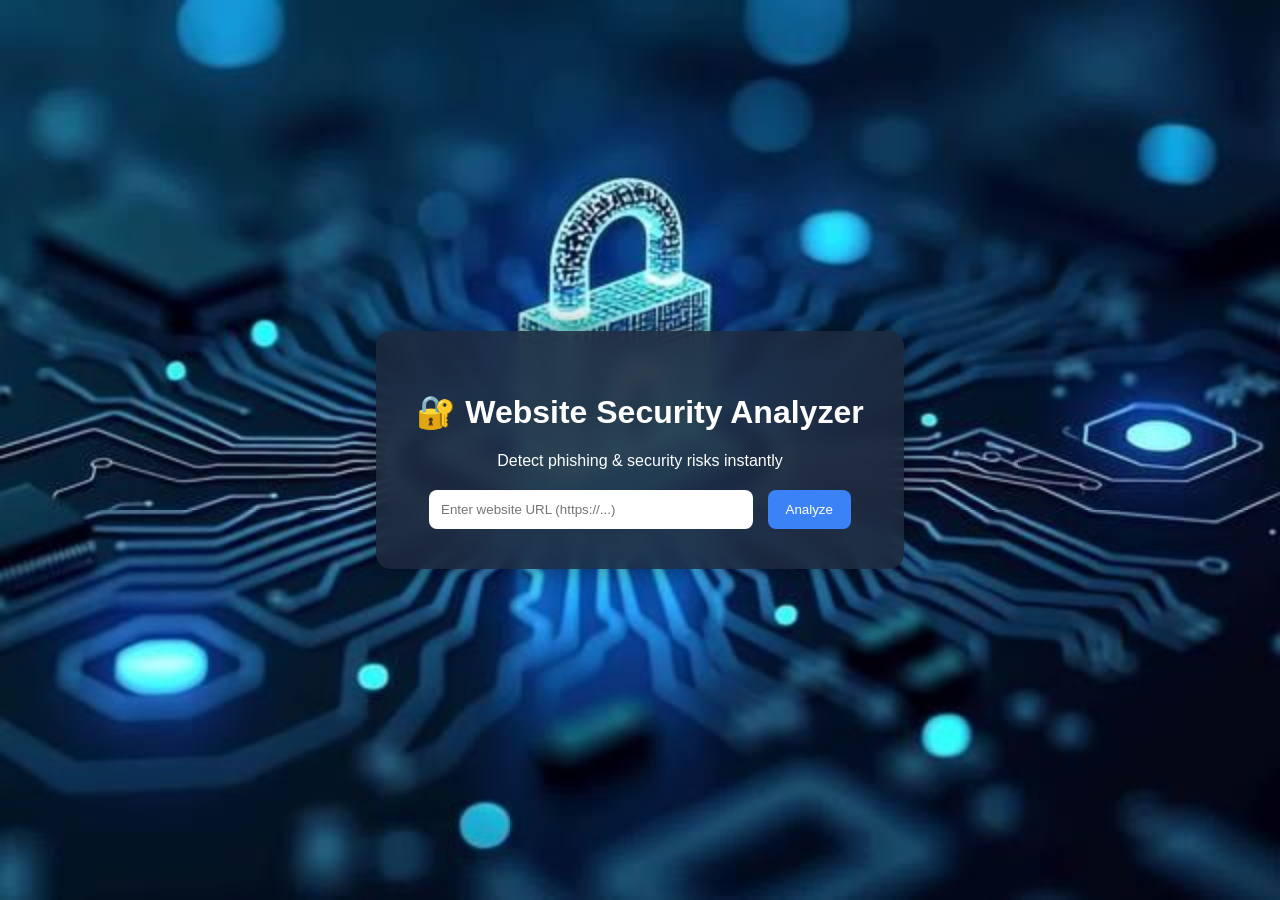
<file: frontend/index.html>
<!DOCTYPE html>
<html lang="en">
<head>
    <meta charset="UTF-8">
    <meta name="viewport" content="width=device-width, initial-scale=1.0">
    <title>PhishGuard</title>
    <link rel="stylesheet" href="style.css">
</head>
<body>

<div class="container">
    <div class="card-main">
        <h1>🔐 Website Security Analyzer</h1>
        <p>Detect phishing & security risks instantly</p>

        <div class="input-box">
            <input type="text" id="urlInput" placeholder="Enter website URL (https://...)">
            <button onclick="analyzeURL()">Analyze</button>
        </div>
    </div>
</div>

<script src="script.js"></script>
</body>
</html>
</file>
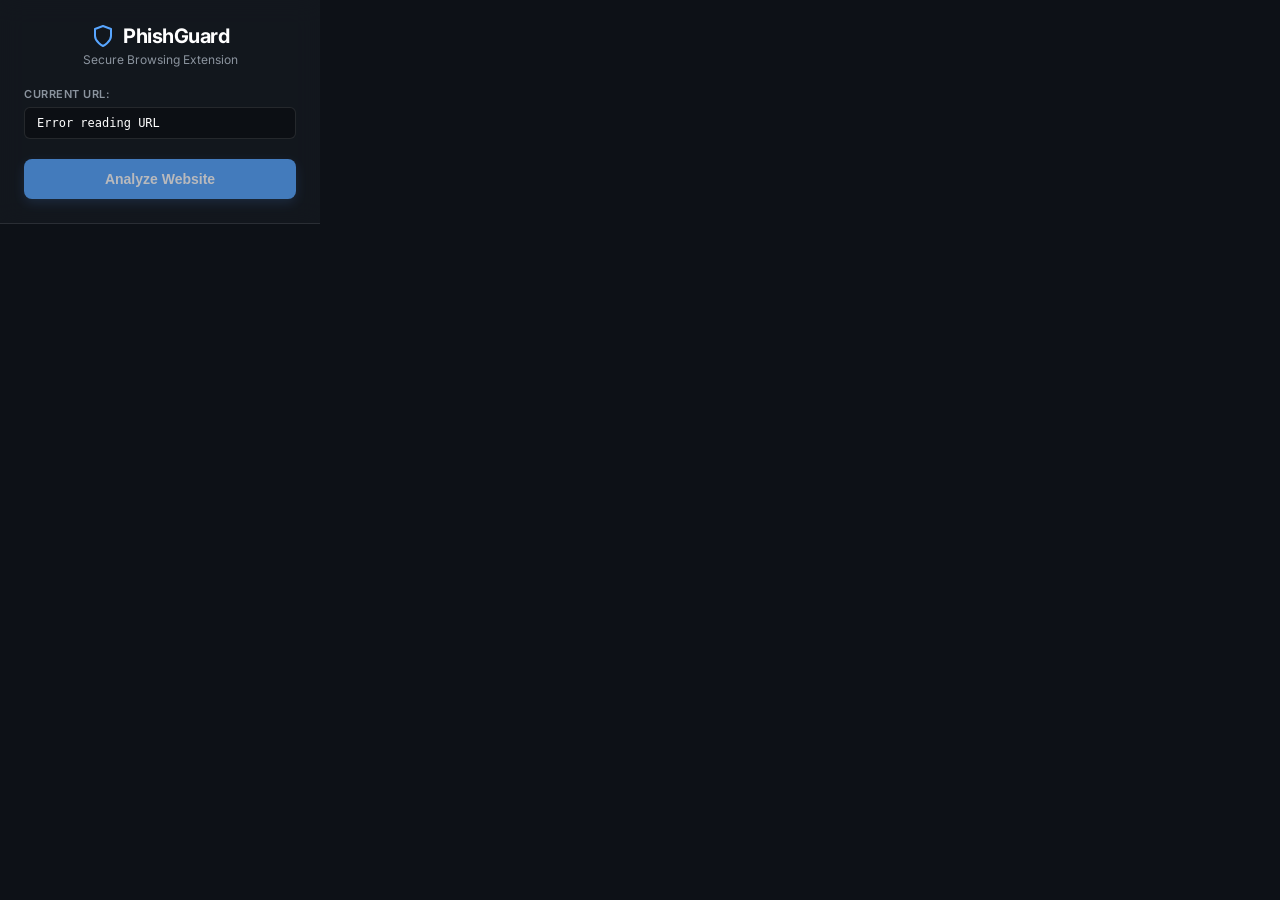
<file: extension/popup.html>
<!DOCTYPE html>
<html lang="en">
<head>
  <meta charset="UTF-8">
  <title>Phishing Detection Report Card</title>
  <link rel="stylesheet" href="style.css">
</head>
<body>
  <div class="container glass">
    <header>
      <div class="logo-container">
        <svg xmlns="http://www.w3.org/2000/svg" width="24" height="24" viewBox="0 0 24 24" fill="none" stroke="currentColor" stroke-width="2" stroke-linecap="round" stroke-linejoin="round" class="shield-icon"><path d="M12 22s8-4 8-10V5l-8-3-8 3v7c0 6 8 10 8 10z"></path></svg>
        <h1>PhishGuard</h1>
      </div>
      <p class="subtitle">Secure Browsing Extension</p>
    </header>

    <div class="url-section">
      <span class="label">Current URL:</span>
      <div id="url-display" class="url-box">retrieving...</div>
    </div>

    <button id="scan-btn" class="primary-btn">
      <span id="btn-text">Analyze Website</span>
      <div id="btn-loader" class="loader hidden"></div>
    </button>

    <div id="results-card" class="result-card hidden">
      <div class="result-header">
        <h2>Report Card</h2>
        <span id="risk-badge" class="badge">--</span>
      </div>
      
      <div class="metric">
        <span class="metric-label">Prediction:</span>
        <span id="prediction-value" class="metric-value">--</span>
      </div>
      
      <div class="metric">
        <span class="metric-label">Probability:</span>
        <span id="probability-value" class="metric-value">--</span>
      </div>
      
      <div class="metric">
        <span class="metric-label">Threat Source:</span>
        <span id="threat-value" class="metric-value">--</span>
      </div>
    </div>
    
    <div id="error-message" class="error-box hidden"></div>
  </div>

  <script src="pop_up.js"></script>
</body>
</html>
</file>
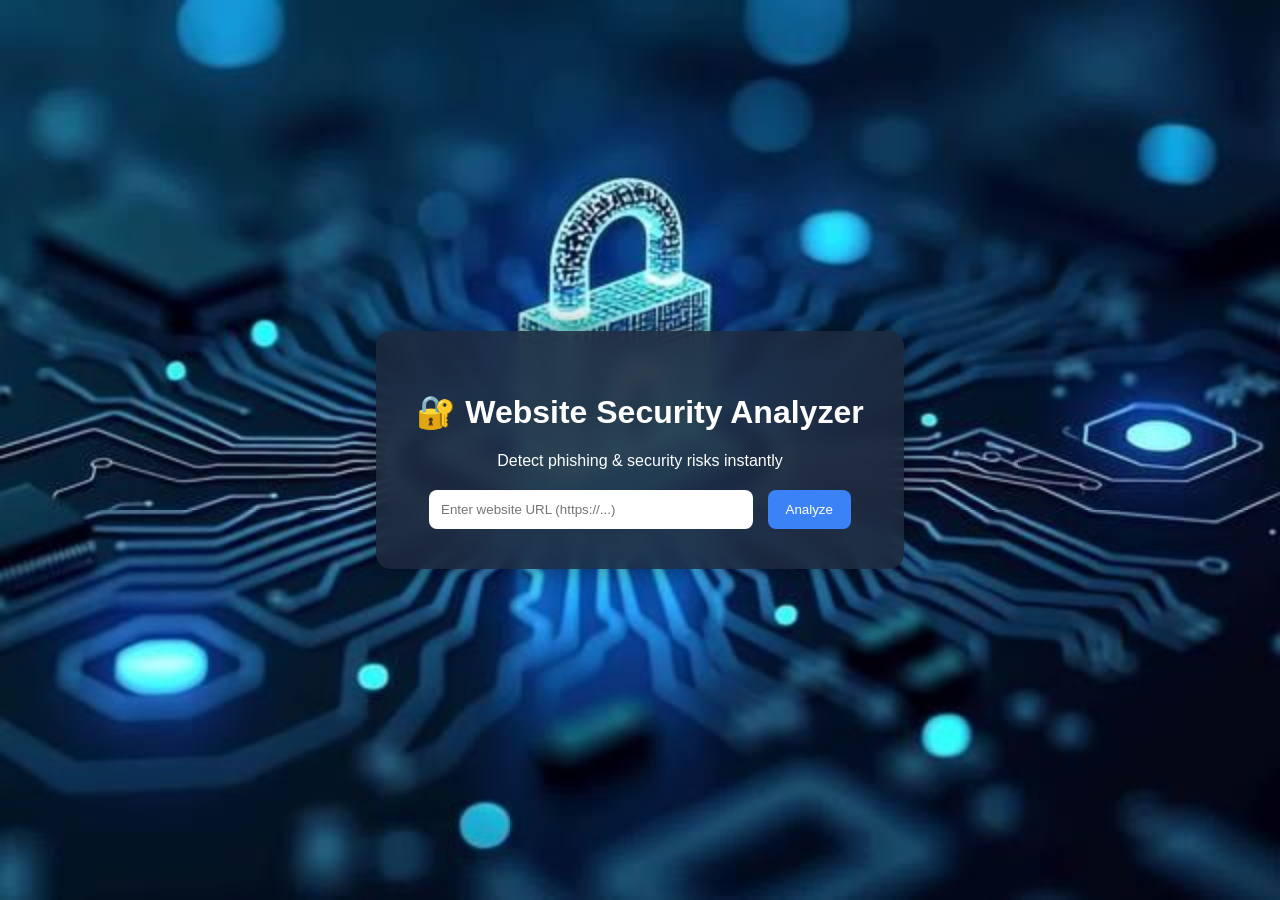
<file: frontend/indx.html>
<!DOCTYPE html>
<html lang="en">
<head>
    <meta charset="UTF-8">
    <meta name="viewport" content="width=device-width, initial-scale=1.0">
    <title>Security Analyzer</title>
    <link rel="stylesheet" href="style.css">
</head>
<body>

<div class="container">
    <div class="card-main">
        <h1>🔐 Website Security Analyzer</h1>
        <p>Detect phishing & security risks instantly</p>

        <div class="input-box">
            <input type="text" id="urlInput" placeholder="Enter website URL (https://...)">
            <button onclick="analyzeURL()">Analyze</button>
        </div>
    </div>
</div>

<script src="script.js"></script>
</body>
</html>
</file>
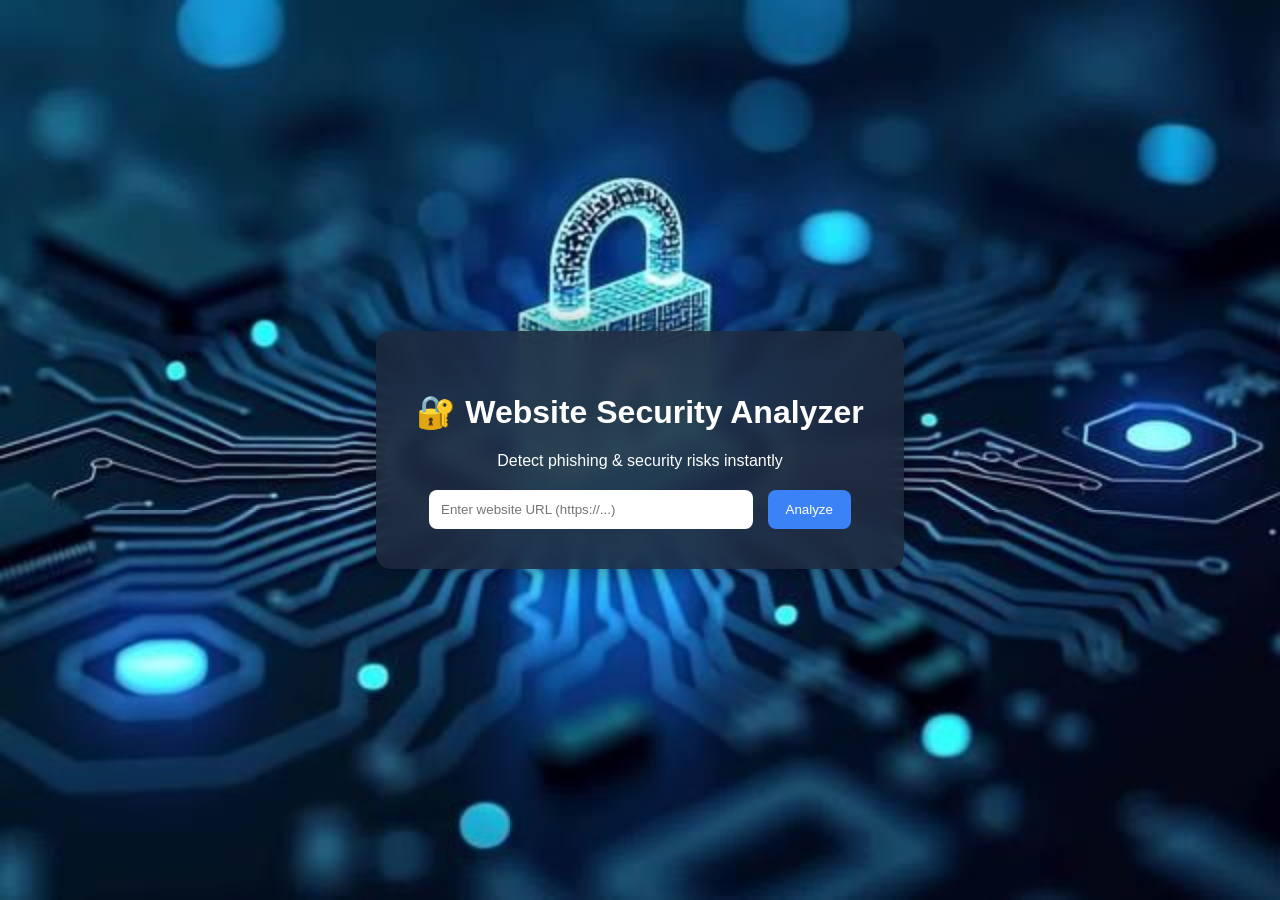
<file: frontend/report.html>
<!DOCTYPE html>
<html lang="en">
<head>
    <meta charset="UTF-8">
    <meta name="viewport" content="width=device-width, initial-scale=1.0">
    <title>Security Report</title>
    <link rel="stylesheet" href="style.css">
</head>
<body>

<div class="report-wrapper">

    <h1>🔍 Security Report</h1>

    <div id="riskCard" class="risk-card">
        <h2 id="riskLevel">Analyzing...</h2>
        <p id="riskScore"></p>
    </div>

    <div class="grid">

        <div class="box">
            <h3>📊 Threat Probability</h3>
            <p id="probability">--</p>
        </div>

        <div class="box">
            <h3>🌐 Domain Info</h3>
            <p id="domainInfo">--</p>
        </div>

        <div class="box">
            <h3>🔐 SSL Status</h3>
            <p id="sslStatus">--</p>
        </div>

        <div class="box">
            <h3>📅 Domain Age</h3>
            <p id="domainAge">--</p>
        </div>

        <div class="box full">
            <h3>📜 Past Records</h3>
            <ul id="historyList"></ul>
        </div>

    </div>

    <button onclick="goBack()">⬅ Analyze Another</button>

</div>
<p class="disclaimer">
⚠️ This analysis is based on automated models and threat data. While we aim for accuracy, results may not always be correct. Always verify before trusting any website.
</p>
<div id="warningPopup" class="popup hidden">
    <div class="popup-content">
        <h2 id="popupTitle"></h2>
        <p id="popupMessage"></p>
        <button onclick="closePopup()">Got it</button>
    </div>
</div>
<script src="script.js"></script>
</body>
</html>
</file>
<file: frontend/style.css>
body {
    margin: 0;
    font-family: 'Segoe UI', sans-serif;
    background: url("background.jpg") no-repeat center center/cover;

    min-height: 100vh;
    color: white;

    overscroll-behavior: none;  /* 🔥 prevents pull bounce */
}

body::before {
    content: "";
    position: fixed;
    top: 0;
    left: 0;
    width: 100%;
    height: 100%;
    background: rgba(0, 0, 0, 0.6);
    z-index: -1;
}

.container {
    display: flex;
    justify-content: center;
    align-items: center;
    height: 100vh;
}


.card-main {
    background: rgba(30, 41, 59, 0.85);
    backdrop-filter: blur(10px);
    padding: 40px;
    border-radius: 15px;
    text-align: center;
    box-shadow: 0 0 30px rgba(0,0,0,0.5);
}

.input-box {
    margin-top: 20px;
}

input {
    padding: 12px;
    width: 300px;
    border-radius: 8px;
    border: none;
    outline: none;
}

button {
    padding: 12px 18px;
    margin-left: 10px;
    border: none;
    border-radius: 8px;
    background: #3b82f6;
    color: white;
    cursor: pointer;
}

button:hover {
    background: #2563eb;
}


.report-wrapper {
    padding: 30px;
    max-width: 1000px; /* ✅ slightly wider */
    margin: auto;
}


.risk-card {
    padding: 20px;
    border-radius: 10px;
    text-align: center;
    margin-bottom: 25px;
    font-size: 1.3rem;
}


.high { background: #dc2626; }
.medium { background: #f59e0b; }
.low { background: #16a34a; }


.grid {
    display: grid;
    grid-template-columns: repeat(auto-fit, minmax(300px, 1fr)); /* ✅ FIX */
    gap: 15px;
}


.box {
    background: #1e293b;
    padding: 20px;
    border-radius: 10px;

    max-height: 300px;  
    overflow-y: auto;    
}

.box p {
    margin: 5px 0;
    word-break: break-word; 
}


.full {
    grid-column: span 2;
}


#riskScore {
    word-break: break-all;
}


.box::-webkit-scrollbar {
    width: 6px;
}

.box::-webkit-scrollbar-thumb {
    background: #3b82f6;
    border-radius: 10px;
}
/* 🔥 Popup */
.popup {
    position: fixed;
    top: 0;
    left: 0;
    width: 100%;
    height: 100%;

    background: rgba(0,0,0,0.7);

    display: flex;
    justify-content: center;
    align-items: center;

    z-index: 1000;
}

.hidden {
    display: none;
}

.popup-content {
    background: #1e293b;
    padding: 25px;
    border-radius: 12px;
    max-width: 400px;
    text-align: center;
}

.popup-content button {
    margin-top: 15px;
}
html {
    height: 100%;
    background: #0f172a; 
}
.disclaimer {
    margin-top: -10px;
    margin-bottom: 20px;
    font-size: 0.9rem;
    color: #cbd5f5;
    opacity: 0.85;
    text-align: center;
}
</file>
<file: extension/style.css>
@import url('https://fonts.googleapis.com/css2?family=Inter:wght@400;500;600;700&display=swap');

:root {
  --bg-color: #0d1117;
  --glass-bg: rgba(22, 27, 34, 0.7);
  --glass-border: rgba(255, 255, 255, 0.1);
  --text-primary: #c9d1d9;
  --text-secondary: #8b949e;
  --accent: #58a6ff;
  --accent-hover: #1f6feb;
  
  --flag-red: #f85149;
  --flag-red-bg: rgba(248, 81, 73, 0.15);
  --flag-orange: #f0883e;
  --flag-orange-bg: rgba(240, 136, 62, 0.15);
  --flag-green: #3fb950;
  --flag-green-bg: rgba(63, 185, 80, 0.15);
}

* {
  box-sizing: border-box;
  margin: 0;
  padding: 0;
}

body {
  width: 320px;
  font-family: 'Inter', -apple-system, sans-serif;
  background-color: var(--bg-color);
  color: var(--text-primary);
  display: flex;
  justify-content: center;
  align-items: center;
  margin: 0;
}

.container {
  padding: 24px;
  width: 100%;
}

.glass {
  background: var(--glass-bg);
  backdrop-filter: blur(12px);
  -webkit-backdrop-filter: blur(12px);
  border-bottom: 1px solid var(--glass-border);
}

/* Header */
header {
  margin-bottom: 20px;
  text-align: center;
}

.logo-container {
  display: flex;
  align-items: center;
  justify-content: center;
  gap: 8px;
  margin-bottom: 4px;
}

.shield-icon {
  color: var(--accent);
}

h1 {
  font-size: 20px;
  font-weight: 700;
  color: #fff;
  letter-spacing: -0.5px;
}

.subtitle {
  font-size: 12px;
  color: var(--text-secondary);
}

/* URL section */
.url-section {
  margin-bottom: 20px;
}

.label {
  display: block;
  font-size: 11px;
  text-transform: uppercase;
  letter-spacing: 0.5px;
  font-weight: 600;
  color: var(--text-secondary);
  margin-bottom: 6px;
}

.url-box {
  background: rgba(0, 0, 0, 0.3);
  border: 1px solid var(--glass-border);
  border-radius: 6px;
  padding: 8px 12px;
  font-size: 12px;
  color: #fff;
  white-space: nowrap;
  overflow: hidden;
  text-overflow: ellipsis;
  font-family: monospace;
}

/* Button */
.primary-btn {
  width: 100%;
  padding: 12px;
  border: none;
  border-radius: 8px;
  background: var(--accent);
  color: #fff;
  font-size: 14px;
  font-weight: 600;
  cursor: pointer;
  transition: all 0.2s ease;
  display: flex;
  justify-content: center;
  align-items: center;
  box-shadow: 0 4px 12px rgba(88, 166, 255, 0.2);
}

.primary-btn:hover {
  background: var(--accent-hover);
  transform: translateY(-1px);
}

.primary-btn:active {
  transform: translateY(1px);
}

.primary-btn:disabled {
  opacity: 0.7;
  cursor: not-allowed;
  transform: none;
}

/* Result Card */
.result-card {
  margin-top: 24px;
  background: rgba(255, 255, 255, 0.03);
  border: 1px solid var(--glass-border);
  border-radius: 12px;
  padding: 16px;
  animation: slideUp 0.3s ease forwards;
}

.result-header {
  display: flex;
  justify-content: space-between;
  align-items: center;
  margin-bottom: 16px;
  padding-bottom: 12px;
  border-bottom: 1px solid rgba(255, 255, 255, 0.05);
}

.result-header h2 {
  font-size: 14px;
  font-weight: 600;
  color: #fff;
}

.badge {
  padding: 4px 10px;
  border-radius: 20px;
  font-size: 11px;
  font-weight: 700;
  text-transform: uppercase;
  letter-spacing: 0.5px;
}

.flag-red {
  background: var(--flag-red-bg);
  color: var(--flag-red);
  border: 1px solid rgba(248, 81, 73, 0.3);
}

.flag-orange {
  background: var(--flag-orange-bg);
  color: var(--flag-orange);
  border: 1px solid rgba(240, 136, 62, 0.3);
}

.flag-green {
  background: var(--flag-green-bg);
  color: var(--flag-green);
  border: 1px solid rgba(63, 185, 80, 0.3);
}

.metric {
  display: flex;
  justify-content: space-between;
  margin-bottom: 10px;
  font-size: 13px;
}

.metric:last-child {
  margin-bottom: 0;
}

.metric-label {
  color: var(--text-secondary);
}

.metric-value {
  color: #fff;
  font-weight: 500;
}

/* Utilities */
.hidden {
  display: none !important;
}

.error-box {
  margin-top: 20px;
  padding: 12px;
  background: var(--flag-red-bg);
  border: 1px solid rgba(248, 81, 73, 0.3);
  border-radius: 8px;
  color: var(--flag-red);
  font-size: 12px;
  text-align: center;
}

/* Loader */
.loader {
  width: 18px;
  height: 18px;
  border: 2px solid rgba(255, 255, 255, 0.3);
  border-radius: 50%;
  border-top-color: #fff;
  animation: spin 0.8s ease-in-out infinite;
}

@keyframes spin {
  to { transform: rotate(360deg); }
}

@keyframes slideUp {
  from { opacity: 0; transform: translateY(10px); }
  to { opacity: 1; transform: translateY(0); }
}
</file>
